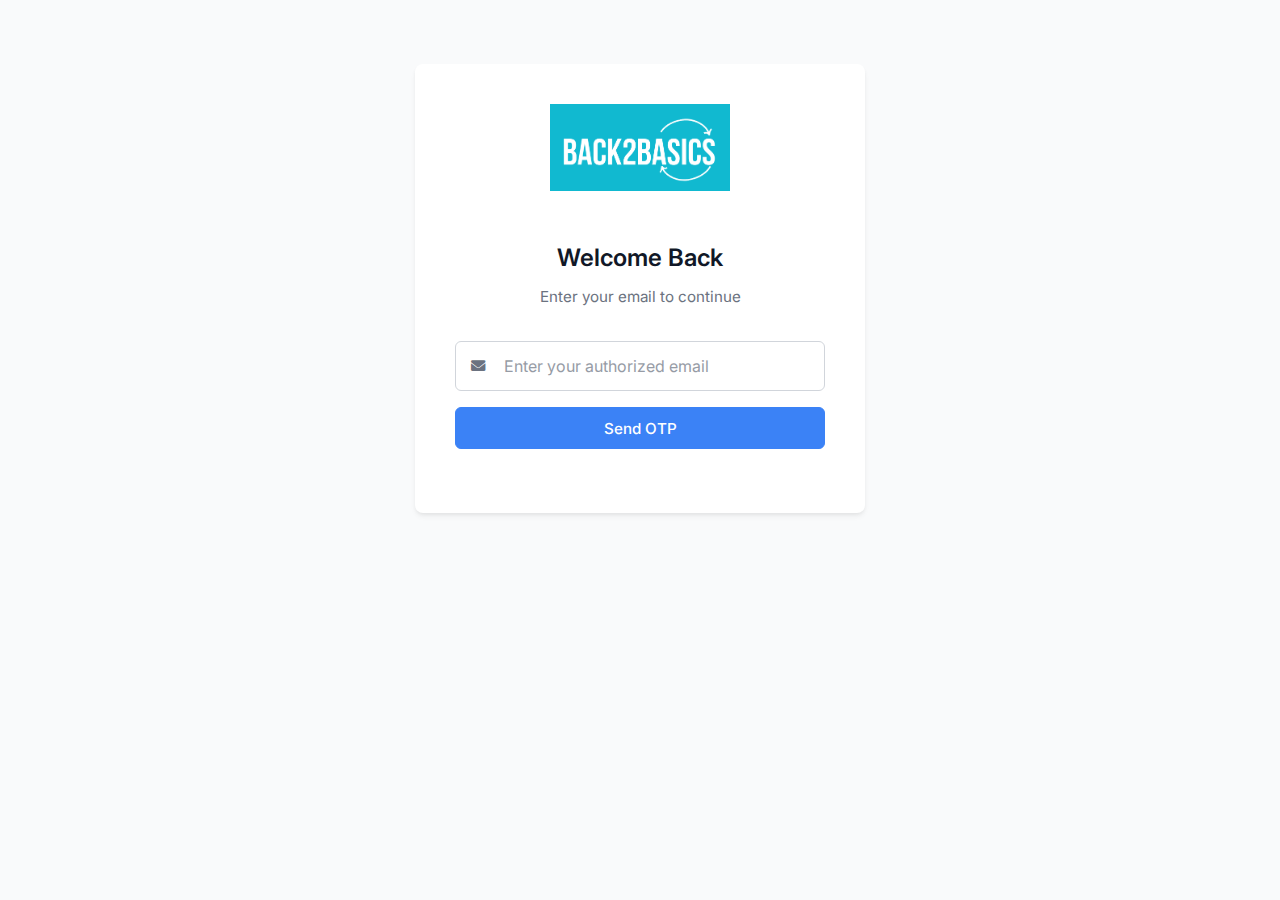
<file: index.html>
<!DOCTYPE html>
<html lang="en">
<head>
    <meta charset="UTF-8">
    <meta name="viewport" content="width=device-width, initial-scale=1.0">
    <title>Apartment Portal - Login</title>
    <link rel="stylesheet" href="styles.css">
    <link href="https://fonts.googleapis.com/css2?family=Inter:wght@300;400;500;600;700&display=swap" rel="stylesheet">
    <link rel="stylesheet" href="https://cdnjs.cloudflare.com/ajax/libs/font-awesome/6.0.0/css/all.min.css">
</head>
<body>
    <div class="container">
        <div class="login-container">
            <div class="company-logo">
                <img src="2.png" alt="Company Logo" class="logo-image">
            </div>
            <div class="login-form">
                <div id="email-section">
                    <h2>Welcome Back</h2>
                    <p class="subtitle">Enter your email to continue</p>
                    <div class="input-group">
                        <div class="input-wrapper">
                            <i class="fas fa-envelope"></i>
                            <input type="email" id="email" placeholder="Enter your authorized email" required>
                        </div>
                        <button id="send-otp" class="btn primary">
                            <span class="button-text">Send OTP</span>
                            <div class="loading-spinner" style="display: none;">
                                <i class="fas fa-circle-notch fa-spin"></i>
                            </div>
                        </button>
                    </div>
                </div>
                
                <div id="otp-section" style="display: none;">
                    <h2>Enter OTP</h2>
                    <p class="otp-info">Please check your email for the OTP</p>
                    <div class="input-group">
                        <div class="input-wrapper">
                            <i class="fas fa-key"></i>
                            <input type="text" id="otp" placeholder="Enter OTP" maxlength="6" required>
                        </div>
                        <button id="verify-otp" class="btn primary">
                            <span class="button-text">Verify OTP</span>
                            <div class="loading-spinner" style="display: none;">
                                <i class="fas fa-circle-notch fa-spin"></i>
                            </div>
                        </button>
                    </div>
                    <div class="resend-otp">
                        <p>Didn't receive the OTP?</p>
                        <button id="resend-otp" class="btn text" disabled>
                            Resend OTP <span id="resend-timer">(30s)</span>
                        </button>
                    </div>
                    <button id="back-to-email" class="btn secondary">
                        <i class="fas fa-arrow-left"></i>
                        Back to Email
                    </button>
                </div>
            </div>
        </div>

        <div id="data-container" style="display: none;">
            <div class="header">
                <div class="header-left">
                    <div class="filter-controls">
                        <div class="search-box">
                            <i class="fas fa-search"></i>
                            <input type="text" id="search-input" placeholder="Search by name or plan...">
                        </div>
                        <div class="date-filter">
                            <div class="date-input-group">
                                <label for="start-date">From</label>
                                <input type="date" id="start-date" placeholder="Start Date">
                            </div>
                            <div class="date-input-group">
                                <label for="end-date">To</label>
                                <input type="date" id="end-date" placeholder="End Date">
                            </div>
                        </div>
                    </div>
                </div>
                <button id="logout" class="btn secondary">
                    <i class="fas fa-sign-out-alt"></i>
                    Logout
                </button>
            </div>
            <div class="table-container">
                <table id="member-table">
                    <thead>
                        <tr>
                            <th data-sort="name">Member Name <i class="fas fa-sort"></i></th>
                            <th data-sort="plan">Plan <i class="fas fa-sort"></i></th>
                            <th data-sort="purchaseDate">Purchase Date <i class="fas fa-sort"></i></th>
                            <th data-sort="startDate">Start Date <i class="fas fa-sort"></i></th>
                            <th data-sort="endDate">End Date <i class="fas fa-sort"></i></th>
                            <th data-sort="amountPaid">Amount Paid <i class="fas fa-sort"></i></th>
                        </tr>
                    </thead>
                    <tbody id="member-data">
                        <!-- Data will be populated here -->
                    </tbody>
                </table>
            </div>
            <div class="pagination">
                <button id="prev-page" class="btn secondary">
                    <i class="fas fa-chevron-left"></i>
                    Previous
                </button>
                <span id="page-info">Page 1 of 1</span>
                <button id="next-page" class="btn secondary">
                    Next
                    <i class="fas fa-chevron-right"></i>
                </button>
            </div>
        </div>

        <div id="error-message" class="error-message" style="display: none;"></div>
    </div>
    <script src="script.js"></script>
</body>
</html>
</file>
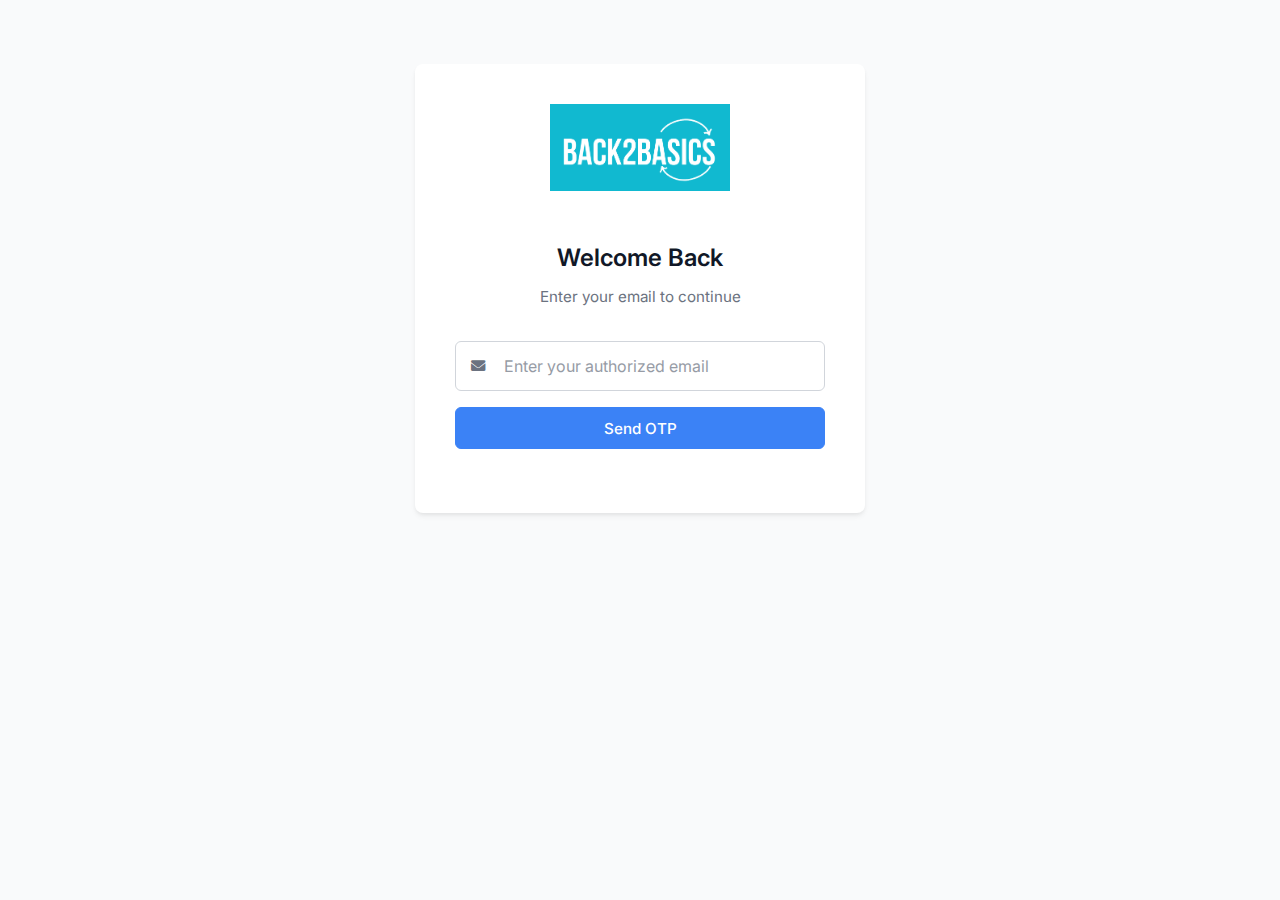
<file: data.html>
<!DOCTYPE html>
<html lang="en">
<head>
    <meta charset="UTF-8">
    <meta name="viewport" content="width=device-width, initial-scale=1.0">
    <title>Apartment Portal - Member Data</title>
    <link rel="stylesheet" href="styles.css">
    <link href="https://fonts.googleapis.com/css2?family=Inter:wght@300;400;500;600;700&display=swap" rel="stylesheet">
    <link rel="stylesheet" href="https://cdnjs.cloudflare.com/ajax/libs/font-awesome/6.0.0/css/all.min.css">
</head>
<body>
    <div class="container">
        <nav class="navbar">
            <div class="nav-left">
                <div class="filter-controls">
                    <div class="search-box">
                        <i class="fas fa-search"></i>
                        <input type="text" id="search-input" placeholder="Search by name or plan...">
                    </div>
                    <div class="date-filter">
                        <div class="date-input-group">
                            <label for="start-date">From</label>
                            <input type="date" id="start-date" placeholder="Start Date">
                        </div>
                        <div class="date-input-group">
                            <label for="end-date">To</label>
                            <input type="date" id="end-date" placeholder="End Date">
                        </div>
                    </div>
                </div>
            </div>
            <button id="logout" class="btn secondary">
                <i class="fas fa-sign-out-alt"></i>
                Logout
            </button>
        </nav>
        <div class="table-container">
            <table id="member-table">
                <thead>
                    <tr>
                        <th data-sort="name">Member Name <i class="fas fa-sort"></i></th>
                        <th data-sort="plan">Plan <i class="fas fa-sort"></i></th>
                        <th data-sort="purchaseDate">Purchase Date <i class="fas fa-sort"></i></th>
                        <th data-sort="startDate">Start Date <i class="fas fa-sort"></i></th>
                        <th data-sort="endDate">End Date <i class="fas fa-sort"></i></th>
                        <th data-sort="amountPaid">Amount Paid <i class="fas fa-sort"></i></th>
                    </tr>
                </thead>
                <tbody id="member-data">
                    <!-- Data will be populated here -->
                </tbody>
            </table>
        </div>
        <div class="pagination">
            <button id="prev-page" class="btn secondary">
                <i class="fas fa-chevron-left"></i>
                Previous
            </button>
            <span id="page-info">Page 1 of 1</span>
            <button id="next-page" class="btn secondary">
                Next
                <i class="fas fa-chevron-right"></i>
            </button>
        </div>
    </div>
    <script src="data.js"></script>
</body>
</html>
</file>
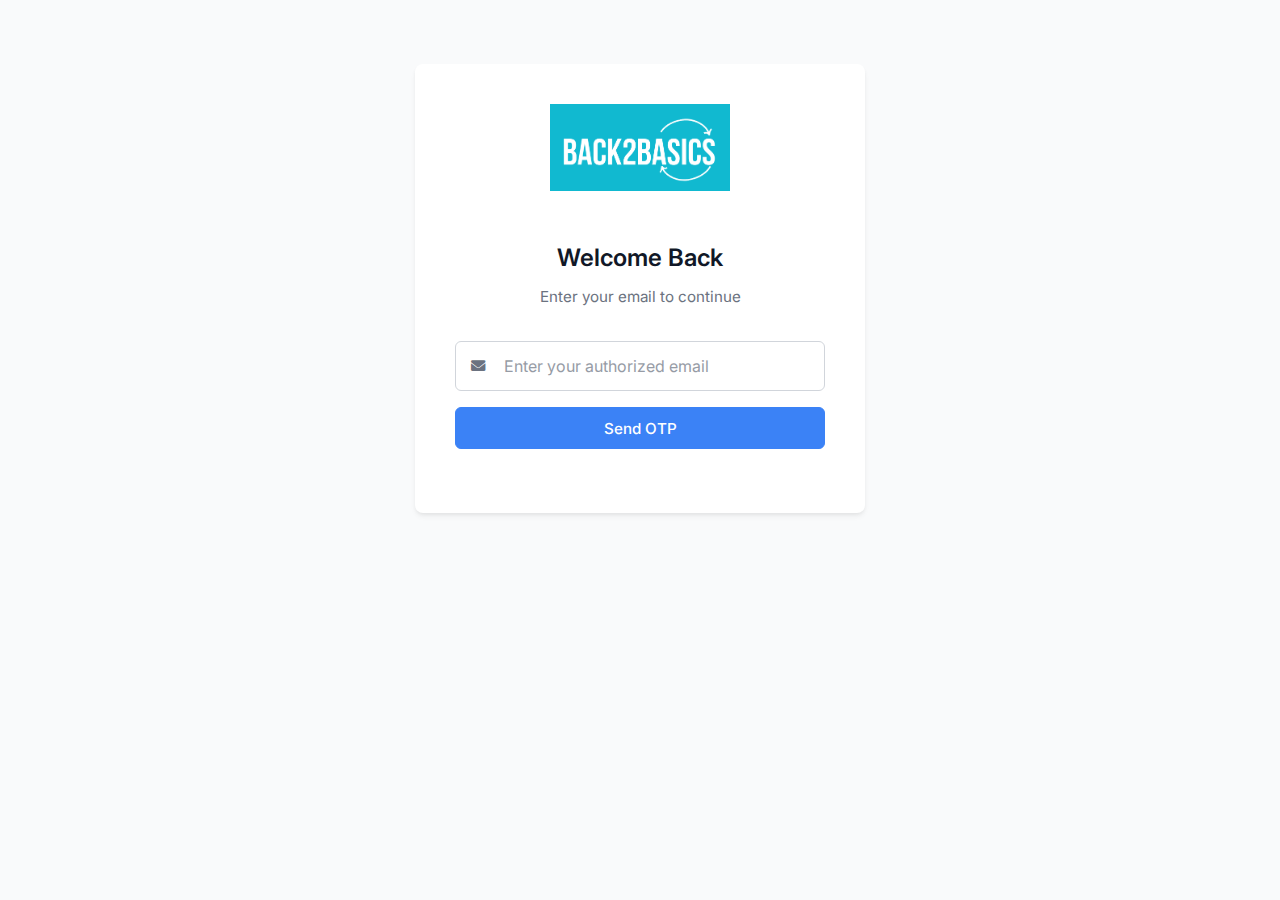
<file: login.html>
<!DOCTYPE html>
<html lang="en">
<head>
    <meta charset="UTF-8">
    <meta name="viewport" content="width=device-width, initial-scale=1.0">
    <title>Apartment Portal - Login</title>
    <link rel="stylesheet" href="styles.css">
    <link href="https://fonts.googleapis.com/css2?family=Inter:wght@300;400;500;600;700&display=swap" rel="stylesheet">
    <link rel="stylesheet" href="https://cdnjs.cloudflare.com/ajax/libs/font-awesome/6.0.0/css/all.min.css">
</head>
<body>
    <div class="container">
        <div class="login-container">
            <div class="company-logo">
                <img src="2.png" alt="Company Logo" class="logo-image">
            </div>
            <div class="login-form">
                <div id="email-section">
                    <h2>Welcome Back</h2>
                    <p class="subtitle">Enter your email to continue</p>
                    <div class="input-group">
                        <div class="input-wrapper">
                            <i class="fas fa-envelope"></i>
                            <input type="email" id="email" placeholder="Enter your authorized email" required>
                        </div>
                        <button id="send-otp" class="btn primary">
                            <span class="button-text">Send OTP</span>
                            <div class="loading-spinner" style="display: none;">
                                <i class="fas fa-circle-notch fa-spin"></i>
                            </div>
                        </button>
                    </div>
                </div>
                
                <div id="otp-section" style="display: none;">
                    <h2>Enter OTP</h2>
                    <p class="otp-info">Please check your email for the OTP</p>
                    <div class="input-group">
                        <div class="input-wrapper">
                            <i class="fas fa-key"></i>
                            <input type="text" id="otp" placeholder="Enter OTP" maxlength="6" required>
                        </div>
                        <button id="verify-otp" class="btn primary">
                            <span class="button-text">Verify OTP</span>
                            <div class="loading-spinner" style="display: none;">
                                <i class="fas fa-circle-notch fa-spin"></i>
                            </div>
                        </button>
                    </div>
                    <div class="resend-otp">
                        <p>Didn't receive the OTP?</p>
                        <button id="resend-otp" class="btn text" disabled>
                            Resend OTP <span id="resend-timer">(30s)</span>
                        </button>
                    </div>
                    <button id="back-to-email" class="btn secondary">
                        <i class="fas fa-arrow-left"></i>
                        Back to Email
                    </button>
                </div>
            </div>
        </div>
        <div id="error-message" class="error-message" style="display: none;"></div>
    </div>
    <script src="login.js"></script>
</body>
</html>
</file>
<file: styles.css>
/* styles.css - Refined with Two-Row Controls Bar */

:root {
    /* Colors */
    --primary-color: #3B82F6;
    --primary-hover: #2563EB;
    --secondary-color: #F3F4F6;
    --secondary-hover: #E5E7EB;
    --text-primary: #111827;
    --text-secondary: #6B7280;
    --error-color: #B91C1C;
    --error-background: #FEE2E2;
    --error-border: #FCA5A5;
    --success-color: #10B981;
    --border-color: #D1D5DB;
    --background-color: #F9FAFB;
    --card-background: #FFFFFF;
    --sort-icon-active: var(--primary-color);
    --input-height: 42px; /* Define standard input height */

    /* Shadows */
    --shadow-sm: 0 1px 2px 0 rgb(0 0 0 / 0.05);
    --shadow-md: 0 4px 6px -1px rgb(0 0 0 / 0.06), 0 2px 4px -1px rgb(0 0 0 / 0.06);
    --shadow-lg: 0 10px 15px -3px rgb(0 0 0 / 0.07), 0 4px 6px -2px rgb(0 0 0 / 0.05);

    /* Border Radius */
    --border-radius-sm: 4px;
    --border-radius-md: 6px;
    --border-radius-lg: 8px;
}

/* Global Resets and Base Styles */
* {
    margin: 0;
    padding: 0;
    box-sizing: border-box;
    font-family: 'Inter', sans-serif;
}

html, body {
    height: 100%;
}

body {
    background-color: var(--background-color);
    min-height: 100vh;
    color: var(--text-primary);
    line-height: 1.6;
    font-size: 16px;
    display: flex;
    justify-content: center;
    align-items: flex-start;
    padding-top: 2rem;
}

.container {
    width: 100%;
    max-width: 1200px;
    padding: 0 1rem;
    margin: 0 auto;
}

.main-content {
    animation: fadeIn 0.3s ease-out;
    width: 100%;
}

/* Login Container Styles (Unchanged) */
.login-container {
    background-color: var(--card-background);
    padding: 2.5rem;
    border-radius: var(--border-radius-lg);
    box-shadow: var(--shadow-md);
    max-width: 450px;
    margin: 2rem auto;
    text-align: center;
}
.company-logo { margin-bottom: 2.5rem; }
.logo-image { max-width: 180px; height: auto; }
.login-form { text-align: left; }
h2 { color: var(--text-primary); margin-bottom: 0.5rem; font-size: 1.5em; font-weight: 600; text-align: center; }
.subtitle { color: var(--text-secondary); margin-bottom: 2rem; font-size: 0.95em; text-align: center; }
.input-group { display: flex; flex-direction: column; gap: 1rem; margin-bottom: 1.5rem; }
.input-wrapper { position: relative; flex: 1; }
.input-wrapper i { position: absolute; left: 1rem; top: 50%; transform: translateY(-50%); color: var(--text-secondary); font-size: 0.9em; z-index: 2; }
input[type="email"], input[type="text"] { width: 100%; padding: 0.875rem 1rem 0.875rem 3rem; border: 1px solid var(--border-color); border-radius: var(--border-radius-md); font-size: 1rem; transition: border-color 0.2s, box-shadow 0.2s; background-color: var(--card-background); color: var(--text-primary); }
input[type="date"] { width: 100%; padding: 0.75rem 1rem; border: 1px solid var(--border-color); border-radius: var(--border-radius-md); font-size: 1rem; transition: border-color 0.2s, box-shadow 0.2s; background-color: var(--background-color); color: var(--text-primary); line-height: 1.5; -webkit-appearance: none; appearance: none; height: var(--input-height); /* Standard height */ }
input::placeholder { color: var(--text-secondary); opacity: 0.7; }
input:focus { outline: none; border-color: var(--primary-color); box-shadow: 0 0 0 3px rgba(59, 130, 246, 0.2); }

/* Button Styles (Unchanged) */
.btn { padding: 0.875rem 1.5rem; border: 1px solid transparent; border-radius: var(--border-radius-md); cursor: pointer; font-size: 0.95rem; font-weight: 500; display: inline-flex; align-items: center; justify-content: center; gap: 0.5rem; transition: background-color 0.2s, border-color 0.2s, color 0.2s, box-shadow 0.1s ease-in-out; text-align: center; white-space: nowrap; user-select: none; height: var(--input-height); /* Match input height */ }
.btn i { font-size: 1.1em; }
.btn.primary { background-color: var(--primary-color); color: white; border-color: var(--primary-color); width: 100%; }
.btn.primary:hover:not(:disabled) { background-color: var(--primary-hover); border-color: var(--primary-hover); box-shadow: var(--shadow-sm); }
.btn.secondary { background-color: var(--secondary-color); color: var(--text-primary); border-color: var(--border-color); }
.btn.secondary:hover:not(:disabled) { background-color: var(--secondary-hover); border-color: #adb5bd; }
.btn.text { background: none; border: none; color: var(--primary-color); padding: 8px; width: auto; font-weight: 500; height: auto; /* Text buttons might not need fixed height */ }
.btn.text:hover:not(:disabled) { text-decoration: underline; background-color: rgba(59, 130, 246, 0.05); }
.btn:disabled { opacity: 0.6; cursor: not-allowed; }
.btn.text:disabled { color: var(--text-secondary); text-decoration: none; background-color: transparent; opacity: 0.7; }
.btn .loading-spinner { display: none; }
.btn.loading .button-text { visibility: hidden; }
.btn.loading .loading-spinner { display: inline-block; position: absolute; left: 50%; top: 50%; transform: translate(-50%, -50%); }
.btn.loading { position: relative; }
@keyframes spin { 0% { transform: translate(-50%, -50%) rotate(0deg); } 100% { transform: translate(-50%, -50%) rotate(360deg); } }

/* OTP Section Styles (Unchanged) */
#otp-section h2 { margin-bottom: 0.5rem; }
.otp-info { color: var(--text-secondary); margin-bottom: 1.5rem; font-size: 0.9em; text-align: center; }
.resend-otp { display: flex; align-items: center; justify-content: center; flex-wrap: wrap; gap: 0.25rem 0.5rem; margin: 1rem 0 1.5rem 0; color: var(--text-secondary); font-size: 0.875em; text-align: center; }
#back-to-email.btn.secondary { width: 100%; margin-top: 1rem; }

/* Data Container Styles (Unchanged) */
#data-container { background-color: var(--card-background); padding: 2rem; border-radius: var(--border-radius-lg); box-shadow: var(--shadow-md); margin-top: 0; display: flex; flex-direction: column; width: 100%; min-height: 70vh; }

/* --- Controls Bar Styles (Updated) --- */
.controls-bar {
    display: flex;
    flex-direction: column; /* Stack top row and filters */
    gap: 1.5rem; /* Space between top row and filters */
    padding-bottom: 1.5rem;
    margin-bottom: 1.5rem;
    border-bottom: 1px solid var(--border-color);
}

.controls-top-row {
    display: flex;
    justify-content: space-between;
    align-items: center;
    width: 100%;
}

.controls-logo {
    /* Add styles for your logo container */
    font-weight: 600;
    font-size: 1.2em;
    color: var(--text-primary);
}
.controls-logo img {
    max-height: 40px; /* Adjust as needed */
    width: auto;
    display: block;
    border-radius: 10px;
}

/* Ensure logout button height matches inputs */
#logout.btn {
    flex: 0 0 auto; /* Don't grow/shrink */
    width: auto;
    height: var(--input-height); /* Match input height */
    padding: 0 1.25rem; /* Adjust padding for fixed height */
    font-size: 0.95rem;
}

/* Filter Controls alignment */
.filter-controls {
    display: flex;
    flex-wrap: wrap; /* Allow filter controls to wrap */
    align-items: flex-end; /* Align items based on their bottom edge */
    gap: 1rem;
    width: 100%;
}

.search-box {
    position: relative;
    flex: 1 1 250px; /* Allow grow/shrink, base width */
    min-width: 200px;
}
.search-box i { position: absolute; left: 0.875rem; top: 50%; transform: translateY(-50%); color: var(--text-secondary); font-size: 0.9em; }
.search-box input {
    padding: 0 1rem 0 2.5rem; /* Adjust padding for vertical center */
    width: 100%;
    background-color: var(--background-color);
    border-radius: var(--border-radius-md);
    border: 1px solid var(--border-color);
    font-size: 0.95rem;
    height: var(--input-height); /* Use standard height */
    line-height: var(--input-height); /* Help vertical centering */
}


.date-filter {
    display: flex;
    flex-wrap: wrap;
    gap: 1rem;
    align-items: flex-end; /* Align groups based on bottom */
    flex: 1 1 auto; /* Allow date filter section to grow/shrink */
}

.date-input-group {
    display: flex;
    flex-direction: column;
    gap: 0.25rem;
    flex: 1 1 150px;
    min-width: 140px;
}
.date-input-group label { font-size: 0.8em; color: var(--text-secondary); font-weight: 500; margin-bottom: 0.1rem; white-space: nowrap; }
/* Date input already has height set via input[type="date"] */

/* Table Styles (Unchanged) */
.table-container { flex-grow: 1; overflow: auto; margin: 0; border: 1px solid var(--border-color); border-radius: var(--border-radius-md); border-bottom-left-radius: 0; border-bottom-right-radius: 0; min-height: 300px; position: relative; }
table { width: 100%; border-collapse: collapse; background-color: var(--card-background); }
th, td { padding: 1rem; text-align: left; border-bottom: 1px solid var(--border-color); white-space: nowrap; vertical-align: middle; }
th { background-color: #F9FAFB; font-weight: 600; color: var(--text-secondary); font-size: 0.8em; text-transform: uppercase; letter-spacing: 0.05em; cursor: pointer; user-select: none; position: sticky; top: 0; z-index: 1; }
th .sort-icon { margin-left: 0.5rem; color: var(--text-secondary); opacity: 0.6; transition: opacity 0.2s, color 0.2s; }
th:hover .sort-icon { opacity: 1; }
th.sort-active { color: var(--text-primary); }
th.sort-active .sort-icon { opacity: 1; color: var(--sort-icon-active); }
tbody tr { transition: background-color 0.15s ease-in-out; }
tbody tr:hover { background-color: #EFF6FF; }
tbody tr:last-child td { border-bottom: none; }
td { color: var(--text-primary); font-size: 0.9em; }

/* Pagination Styles (Unchanged) */
.pagination { display: flex; flex-wrap: wrap; justify-content: center; align-items: center; gap: 1rem; padding: 1rem; border: 1px solid var(--border-color); border-top: none; border-radius: var(--border-radius-md); border-top-left-radius: 0; border-top-right-radius: 0; background-color: var(--card-background); }
.pagination .btn { width: auto; padding: 0.5rem 1rem; height: auto; /* Pagination buttons height auto */}
#page-info { color: var(--text-secondary); font-weight: 500; font-size: 0.9em; white-space: nowrap; }

/* Error & No Results Message Styles (Unchanged) */
.error-message { background-color: var(--error-background); color: var(--error-color); padding: 1rem; border-radius: var(--border-radius-md); margin: 1rem auto 0 auto; text-align: center; display: none; font-weight: 500; border: 1px solid var(--error-border); max-width: 100%; animation: fadeIn 0.3s ease-out; line-height: 1.4; }
#data-error-message { margin: 0 0 1rem 0; }
#no-results-message { display: none; text-align: center; padding: 2rem; color: var(--text-secondary); font-style: italic; }
@keyframes fadeIn { from { opacity: 0; transform: translateY(10px); } to { opacity: 1; transform: translateY(0); } }

/* --- Responsive Design (Updated for Controls Bar) --- */

/* Medium Screens (Tablets) */
@media (max-width: 992px) {
    body { padding-top: 1rem; }
    .container { padding: 0 1rem; }
    #data-container { padding: 1.5rem; }
    .controls-bar { gap: 1rem; padding-bottom: 1rem; margin-bottom: 1rem; }
    th, td { padding: 0.875rem; }
}

/* Small Screens (Tablets/Large Phones) */
@media (max-width: 768px) {
    body { font-size: 15px; padding-top: 0.5rem; }
    .container { padding: 0 0.75rem; }
    #data-container { padding: 1rem; min-height: 60vh; }
    .login-container { padding: 1.5rem; margin: 1rem auto; }

    /* Controls bar adjustments */
    .controls-bar { gap: 1rem; padding-bottom: 1rem; margin-bottom: 1rem; }
    .controls-top-row { flex-direction: column; align-items: stretch; gap: 0.75rem; } /* Stack logo/title and logout */
    .controls-logo { text-align: center; } /* Center logo/title */
    #logout.btn { width: 100%; } /* Logout full width */

    .filter-controls { gap: 1rem; align-items: stretch; }
    .search-box { flex-basis: auto; min-width: unset; }
    .date-filter { width: 100%; justify-content: space-between; flex-basis: auto; }
    .date-input-group { flex-grow: 1; min-width: 120px; }
    .date-input-group label { font-size: 0.75em; }

    /* Table adjustments */
    th, td { padding: 0.75rem 0.5rem; font-size: 0.85em; white-space: normal; }
    th { position: static; }

    /* Pagination stacking */
    .pagination { flex-direction: column; gap: 0.75rem; padding: 0.75rem; }
    .pagination .btn { width: 100%; }
    #page-info { order: -1; margin-bottom: 0.5rem; font-size: 0.85em; }
}

/* Extra Small Screens (Phones) */
@media (max-width: 480px) {
    body { font-size: 14px; }
    .container { padding: 0 0.5rem; }
    #data-container { padding: 0.75rem; }
    .login-container { padding: 1rem; margin: 0.5rem auto; }
    h2 { font-size: 1.3em; }
    .subtitle { font-size: 0.9em; margin-bottom: 1.5rem; }
    .login-form { font-size: 0.95em; }

    .controls-bar { gap: 1rem; }
    .controls-logo { font-size: 1.1em; } /* Adjust logo/title size */

    .filter-controls { gap: 0.75rem; }
    /* Stack date filters vertically */
    .date-filter { flex-direction: column; align-items: stretch; gap: 0.75rem; }
    .date-input-group { width: 100%; min-width: unset; }
    th, td { padding: 0.6rem 0.4rem; }
    #logout.btn { font-size: 0.9rem; }
    .pagination { padding: 0.5rem; }
    #page-info { font-size: 0.8em; }
    .error-message { padding: 0.75rem; font-size: 0.9em; }
}
</file>
